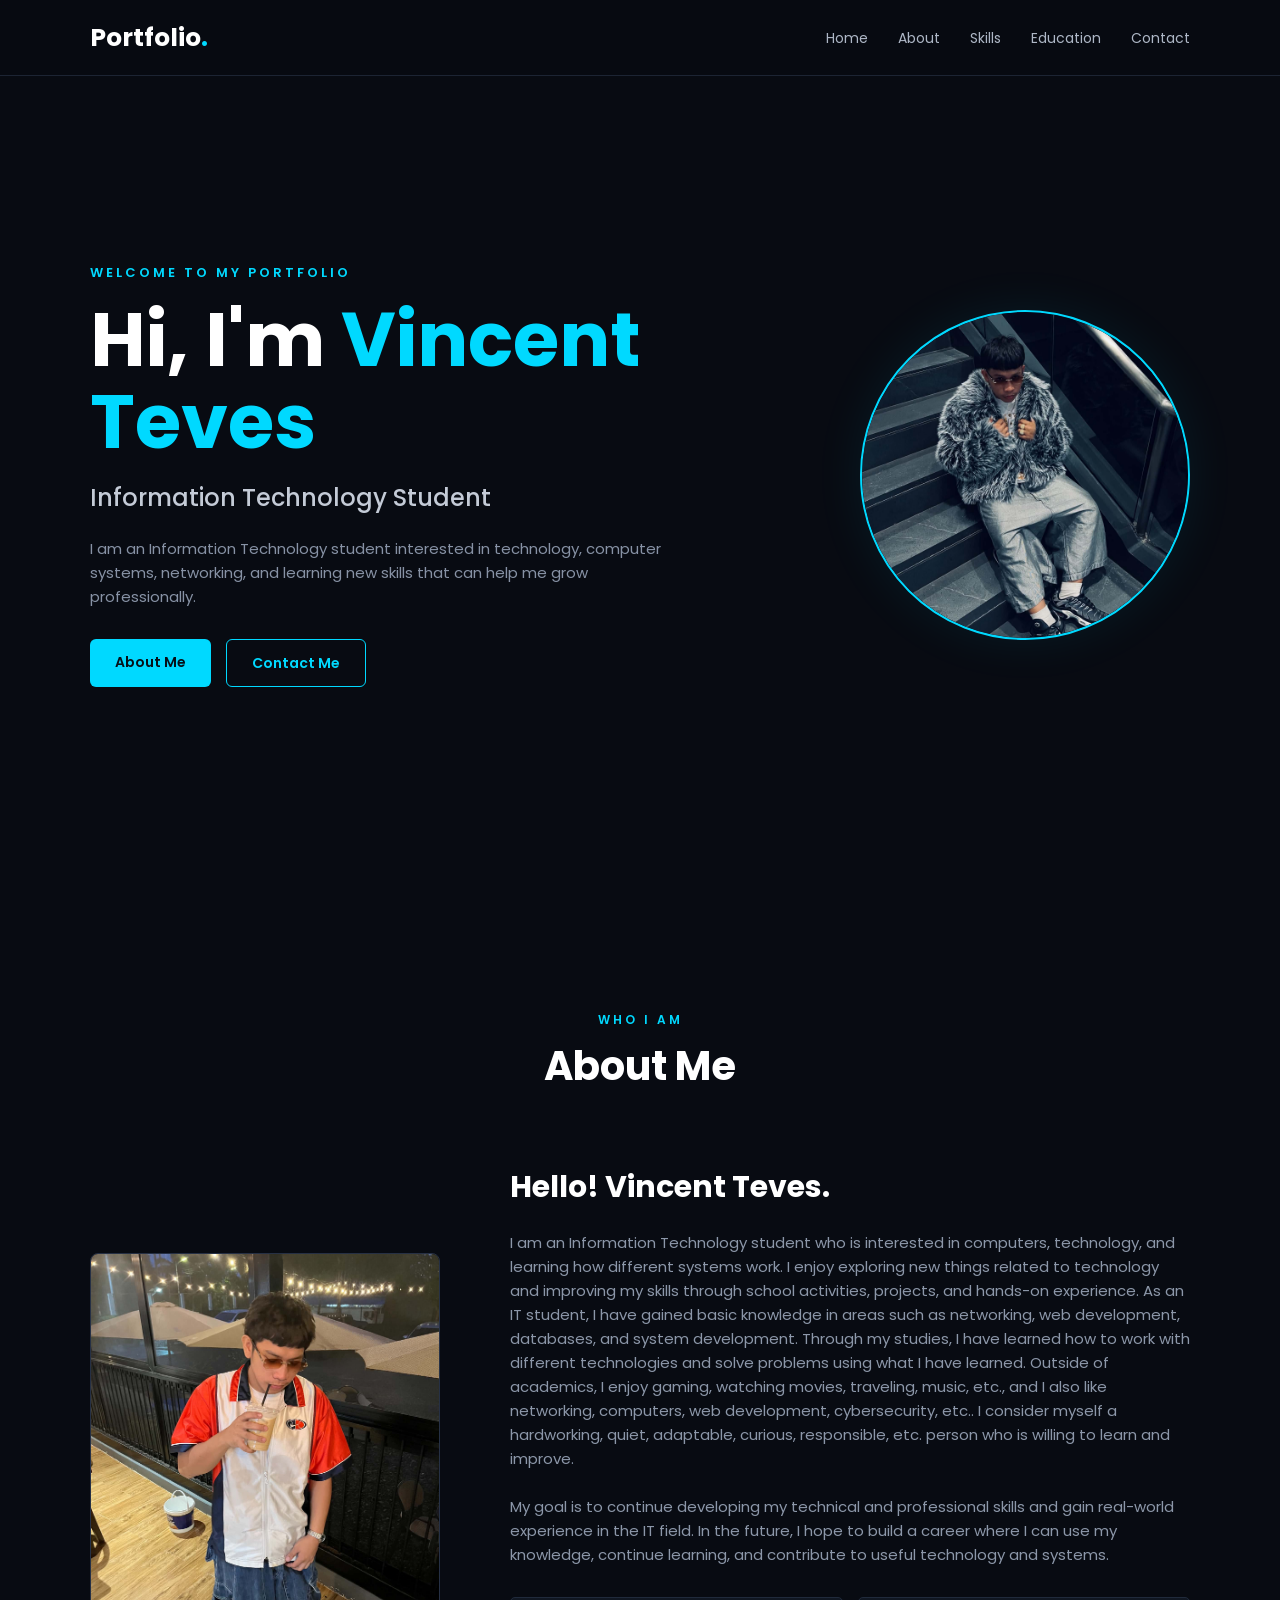
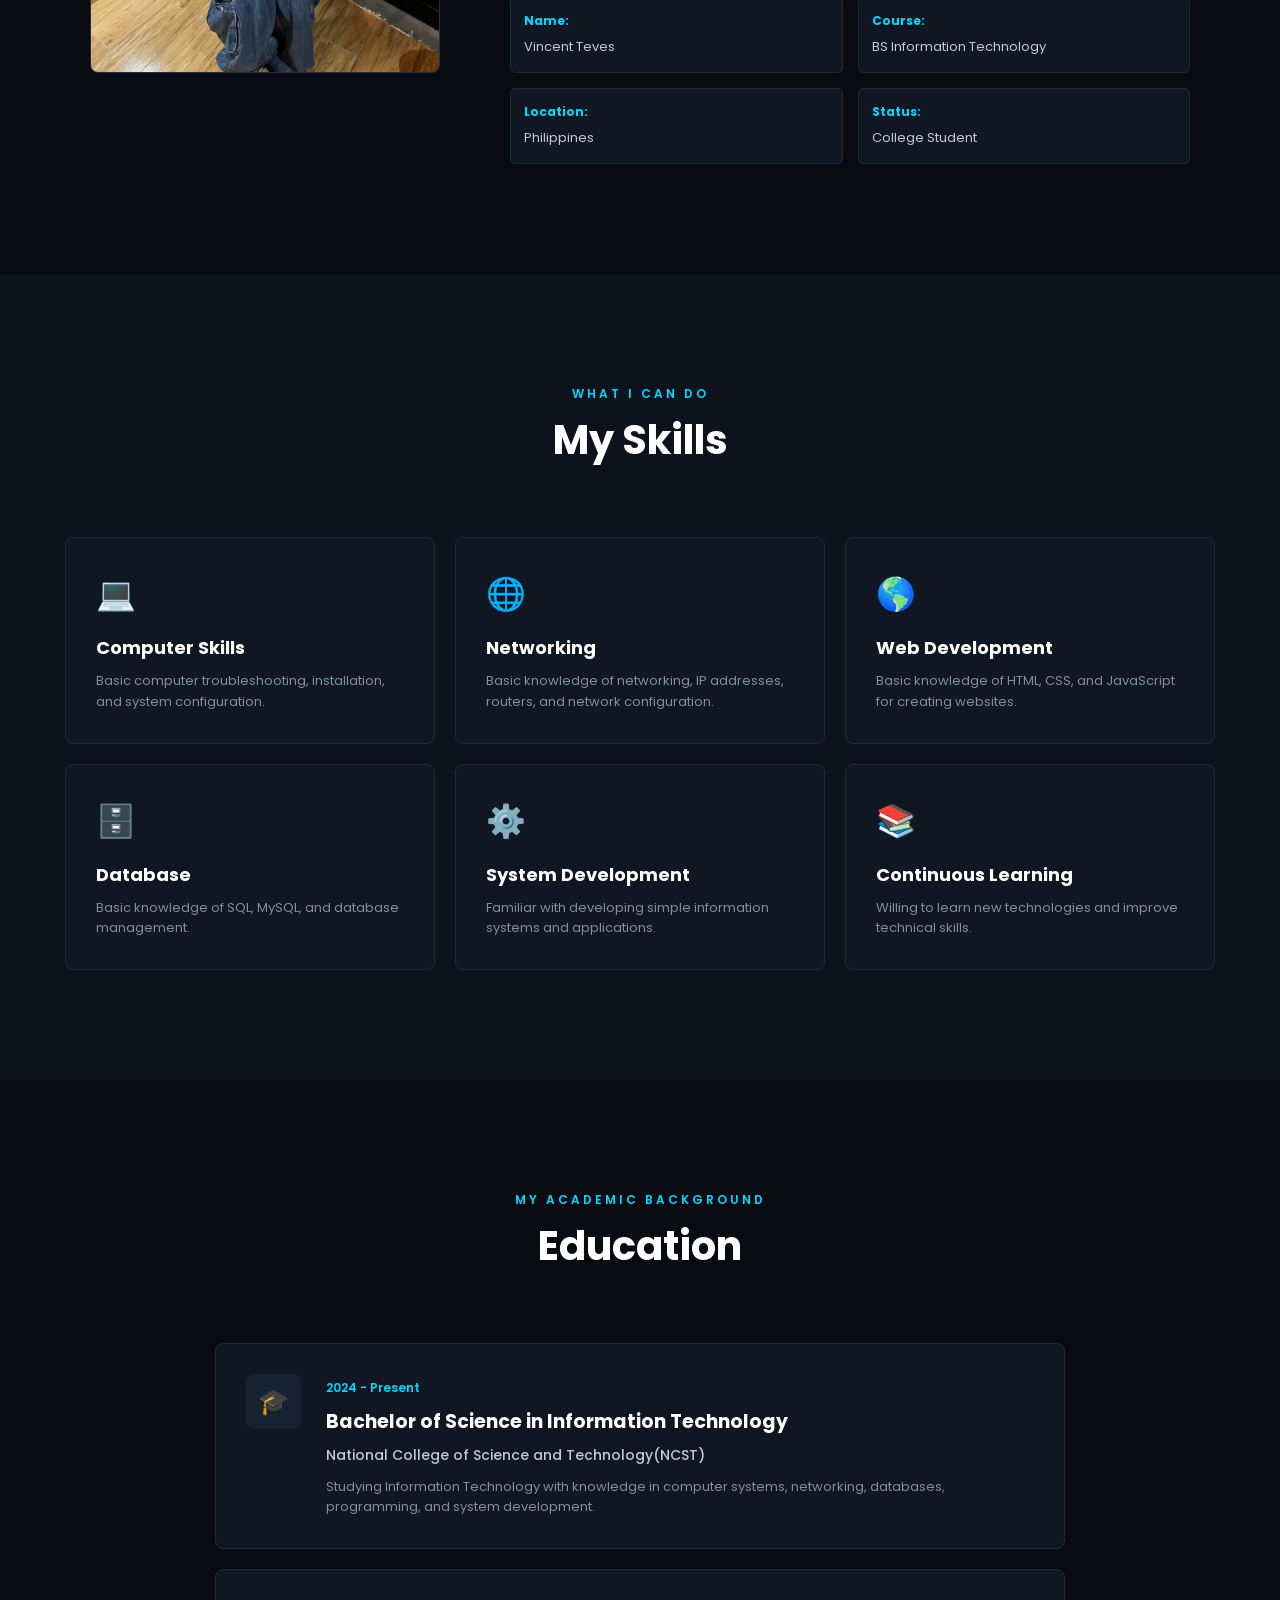
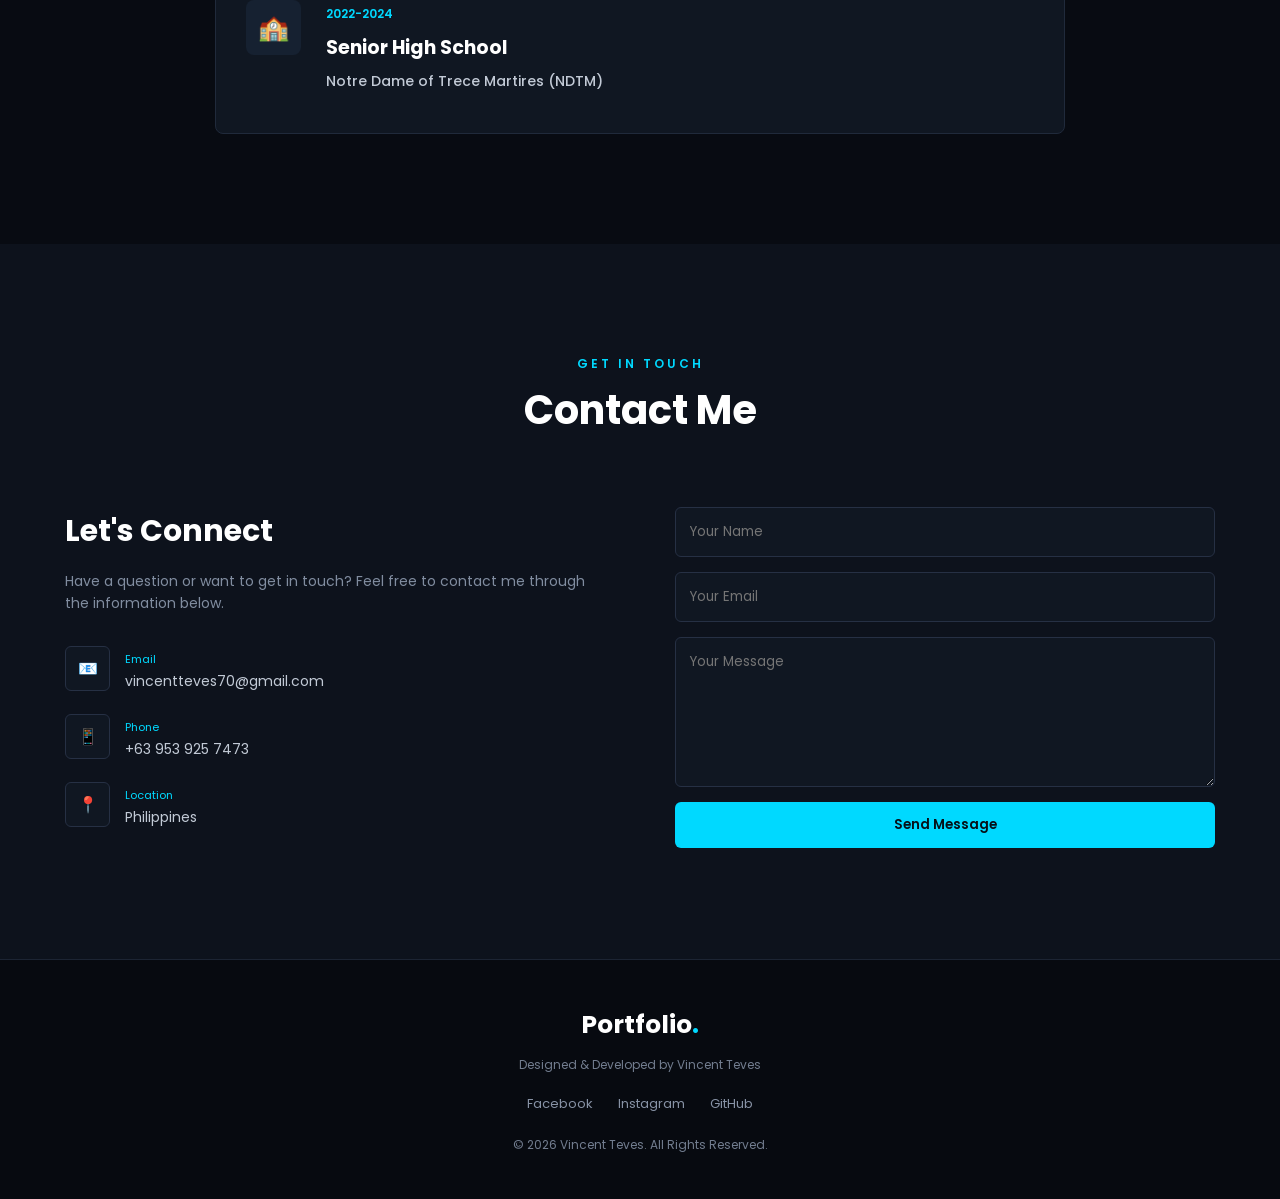
<file: index.html>
<!DOCTYPE html>
<html lang="en">
<head>
    <meta charset="UTF-8">
    <meta name="viewport" content="width=device-width, initial-scale=1.0">

    <title>6ixcent | Portfolio</title>

    <link rel="preconnect" href="https://fonts.googleapis.com">
    <link rel="preconnect" href="https://fonts.gstatic.com" crossorigin>
    <link href="https://fonts.googleapis.com/css2?family=Poppins:wght@300;400;500;600;700&display=swap" rel="stylesheet">

    <link rel="stylesheet" href="style.css">
</head>

<body>

    <!-- NAVIGATION -->
    <header> 
        <nav class="navbar">

            <a href="#home" class="logo">Portfolio<span>.</span></a>

            <button class="menu-btn" onclick="toggleMenu()">☰</button>

            <ul class="nav-links">
                <li><a href="#home">Home</a></li>
                <li><a href="#about">About</a></li>
                <li><a href="#skills">Skills</a></li>
                <li><a href="#education">Education</a></li>
                <li><a href="#contact">Contact</a></li>
            </ul>

        </nav>
    </header>


    <!-- HOME -->
    <section id="home" class="hero">

        <div class="hero-content">

            <p class="small-title">WELCOME TO MY PORTFOLIO</p>

            <h1>
                Hi, I'm <span>Vincent Teves</span>
            </h1>

            <h2>Information Technology Student</h2>

            <p class="hero-description">
                I am an Information Technology student interested in
                technology, computer systems, networking, and learning
                new skills that can help me grow professionally.
            </p>

            <div class="hero-buttons">
                <a href="#about" class="primary-btn">About Me</a>
                <a href="#contact" class="outline-btn">Contact Me</a>
            </div>

        </div>


        <div class="hero-image">

            <!-- Replace this with your image -->
            <div class="profile">
                <img src="profile.jpg" alt="My Profile photo">
            </div>

        </div>

    </section>


    <!-- ABOUT -->
    <section id="about" class="section">

        <div class="section-heading">
            <p>WHO I AM</p>
            <h2>About Me</h2>
        </div>


        <div class="about">

            <div class="about-image">

                <!-- Replace with your photo -->
                <div class="photo-box">
                  <img src="profile1.jpg" alt="My Profile Photo">
                </div>

            </div>


            <div class="about-text">

                <!-- YOU CAN EDIT THIS PART -->

                <h3>Hello! Vincent Teves.</h3>

                <p>
                    I am an Information Technology student who is interested in computers, technology, and learning how different systems work. I enjoy exploring new things related to technology and improving my skills through school activities, projects, and hands-on experience.

As an IT student, I have gained basic knowledge in areas such as networking, web development, databases, and system development. Through my studies, I have learned how to work with different technologies and solve problems using what I have learned.

Outside of academics, I enjoy gaming, watching movies, traveling, music, etc., and I also like networking, computers, web development, cybersecurity, etc.. I consider myself a hardworking, quiet, adaptable, curious, responsible, etc. person who is willing to learn and improve.
<br> <br>
My goal is to continue developing my technical and professional skills and gain real-world experience in the IT field. In the future, I hope to build a career where I can use my knowledge, continue learning, and contribute to useful technology and systems.
                </p>

                <div class="about-details">

                    <div>
                        <strong>Name:</strong>
                        <span>Vincent Teves</span>
                    </div>

                    <div>
                        <strong>Course:</strong>
                        <span>BS Information Technology</span>
                    </div>

                    <div>
                        <strong>Location:</strong>
                        <span>Philippines</span>
                    </div>

                    <div>
                        <strong>Status:</strong>
                        <span>College Student</span>
                    </div>

                </div>

            </div>

        </div>

    </section>


    <!-- SKILLS -->
    <section id="skills" class="section skills-section">

        <div class="section-heading">
            <p>WHAT I CAN DO</p>
            <h2>My Skills</h2>
        </div>


        <div class="skills-grid">

            <div class="skill">

                <div class="skill-icon">💻</div>

                <h3>Computer Skills</h3>

                <p>
                    Basic computer troubleshooting,
                    installation, and system configuration.
                </p>

            </div>


            <div class="skill">

                <div class="skill-icon">🌐</div>

                <h3>Networking</h3>

                <p>
                    Basic knowledge of networking,
                    IP addresses, routers, and network configuration.
                </p>

            </div>


            <div class="skill">

                <div class="skill-icon">🌎</div>

                <h3>Web Development</h3>

                <p>
                    Basic knowledge of HTML, CSS,
                    and JavaScript for creating websites.
                </p>

            </div>


            <div class="skill">

                <div class="skill-icon">🗄️</div>

                <h3>Database</h3>

                <p>
                    Basic knowledge of SQL, MySQL,
                    and database management.
                </p>

            </div>

            <a href="https://enrollease-system-production.up.railway.app/"
   target="_blank"
            class="skill skill-linked">

                <div class="skill-icon">⚙️</div>

                <h3>System Development</h3>

                <p>
                    Familiar with developing simple
                    information systems and applications.
                </p>
            </a>


            <div class="skill">

                <div class="skill-icon">📚</div>

                <h3>Continuous Learning</h3>

                <p>
                    Willing to learn new technologies
                    and improve technical skills.
                </p>

            </div>

        </div>

    </section>


    <!-- EDUCATION -->
    <section id="education" class="section">

        <div class="section-heading">
            <p>MY ACADEMIC BACKGROUND</p>
            <h2>Education</h2>
        </div>


        <div class="education-container">

            <div class="education-card">

                <div class="education-icon">
                    🎓
                </div>

                <div>

                    <span class="year">
                        2024 - Present
                    </span>

                    <h3>
                        Bachelor of Science in Information Technology
                    </h3>

                    <h4>
                        National College of Science and Technology(NCST)
                    </h4>

                    <p>
                        Studying Information Technology with
                        knowledge in computer systems, networking,
                        databases, programming, and system development.
                    </p>

                </div>

            </div>


            <div class="education-card">

                <div class="education-icon">
                    🏫
                </div>

                <div>

                    <span class="year">
                        2022-2024
                    </span>

                    <h3>
                        Senior High School
                    </h3>

                    <h4>
                        Notre Dame of Trece Martires (NDTM)
                    </h4>

                </div>

            </div>

        </div>

    </section>


    <!-- CONTACT -->
    <section id="contact" class="section contact-section">

        <div class="section-heading">
            <p>GET IN TOUCH</p>
            <h2>Contact Me</h2>
        </div>


        <div class="contact-container">

            <div class="contact-text">

                <h3>Let's Connect</h3>

                <p>
                    Have a question or want to get in touch?
                    Feel free to contact me through the information
                    below.
                </p>


                <div class="contact-info">

                    <div class="contact-item">
                        <div class="contact-icon">📧</div>

                        <div>
                            <small>Email</small>
                            <p>vincentteves70@gmail.com</p>
                        </div>
                    </div>


                    <div class="contact-item">
                        <div class="contact-icon">📱</div>

                        <div>
                            <small>Phone</small>
                            <p>+63 953 925 7473</p>
                        </div>
                    </div>


                    <div class="contact-item">
                        <div class="contact-icon">📍</div>

                        <div>
                            <small>Location</small>
                            <p>Philippines</p>
                        </div>
                    </div>

                </div>

            </div>


            <form class="contact-form" onsubmit="sendMessage(event)">

                <input
                    type="text"
                    placeholder="Your Name"
                    required
                >

                <input
                    type="email"
                    placeholder="Your Email"
                    required
                >

                <textarea
                    rows="6"
                    placeholder="Your Message"
                    required
                ></textarea>

                <button type="submit">
                    Send Message
                </button>

            </form>

        </div>

    </section>


    <!-- FOOTER -->
    <footer>

        <a href="#home" class="footer-logo">
            Portfolio<span>.</span>
        </a>

        <p>
            Designed & Developed by Vincent Teves
        </p>

        <div class="social-links">

            <a href="#" title="Facebook">Facebook</a>
            <a href="#" title="Instagram">Instagram</a>
            <a href="#" title="GitHub">GitHub</a>

        </div>

        <p class="copyright">
            © 2026 Vincent Teves. All Rights Reserved.
        </p>

    </footer>


    <script src="script.js"></script>

</body>
</html>
</file>
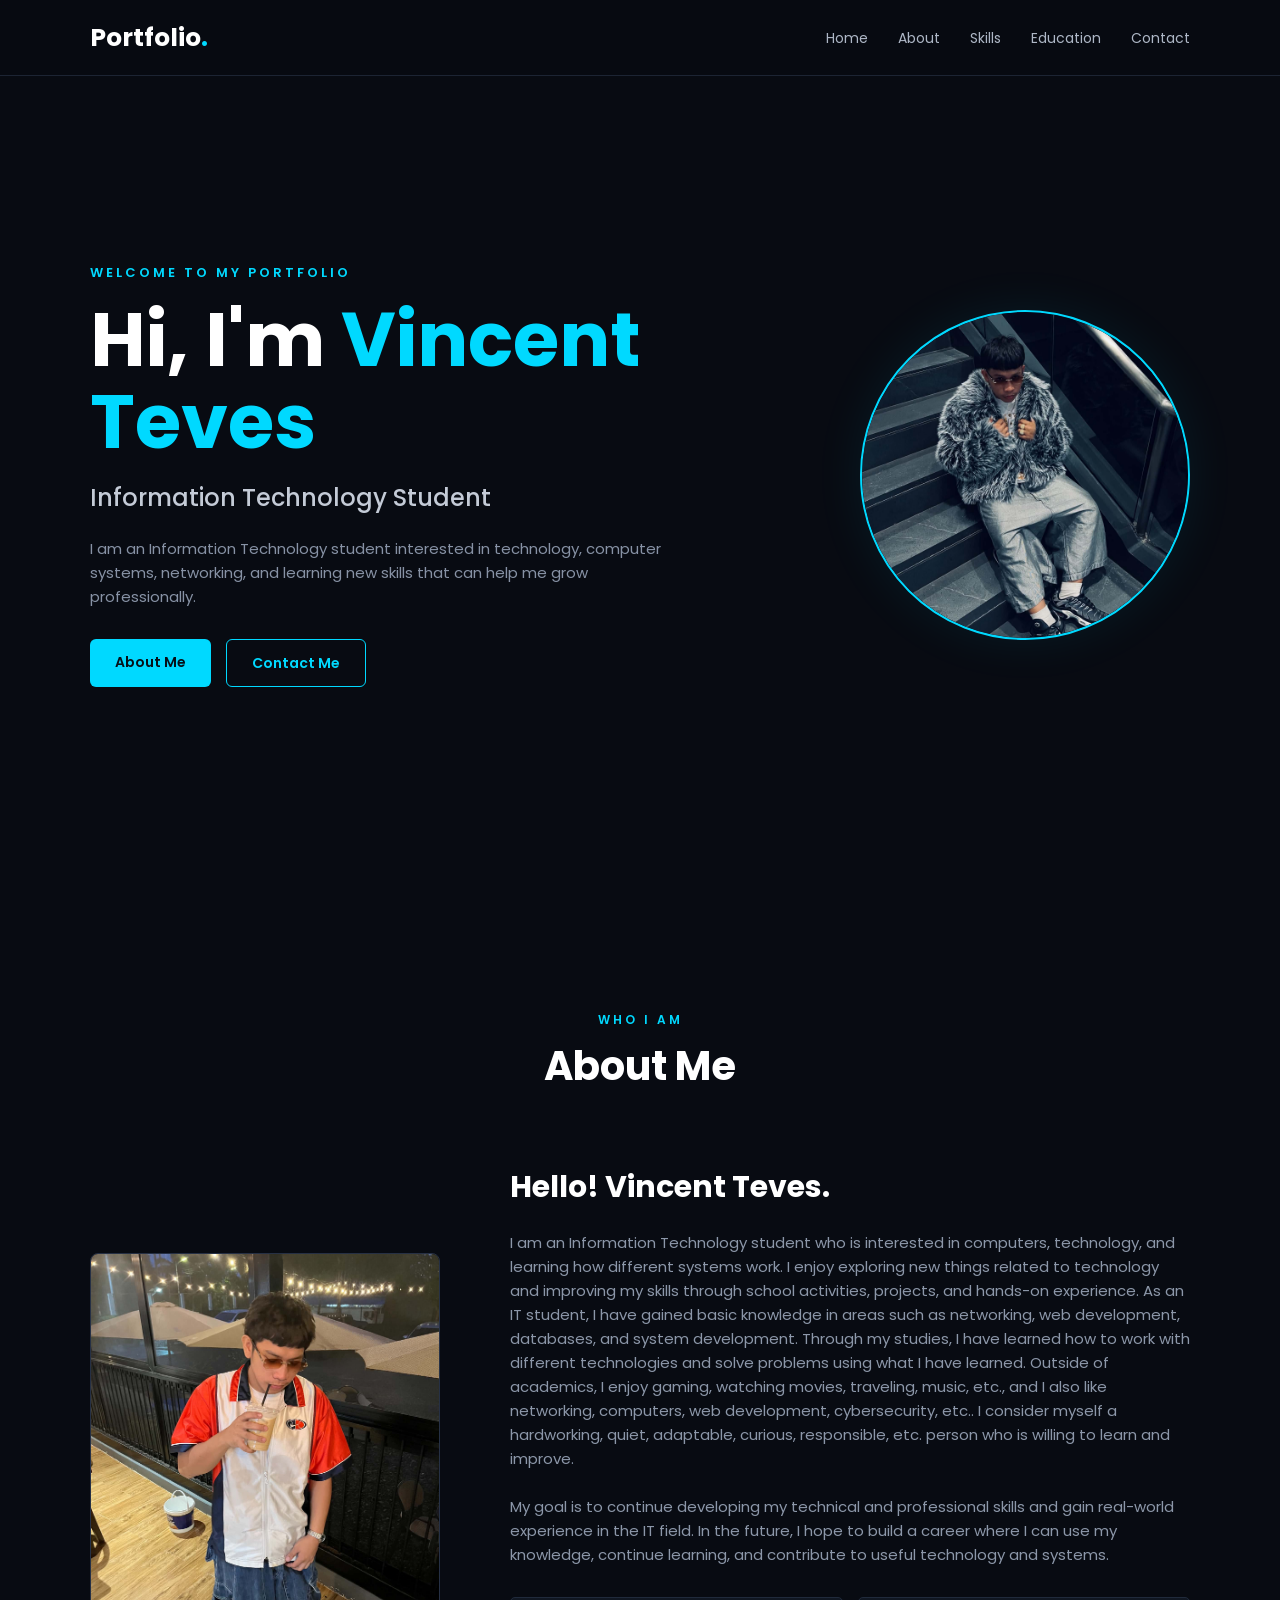
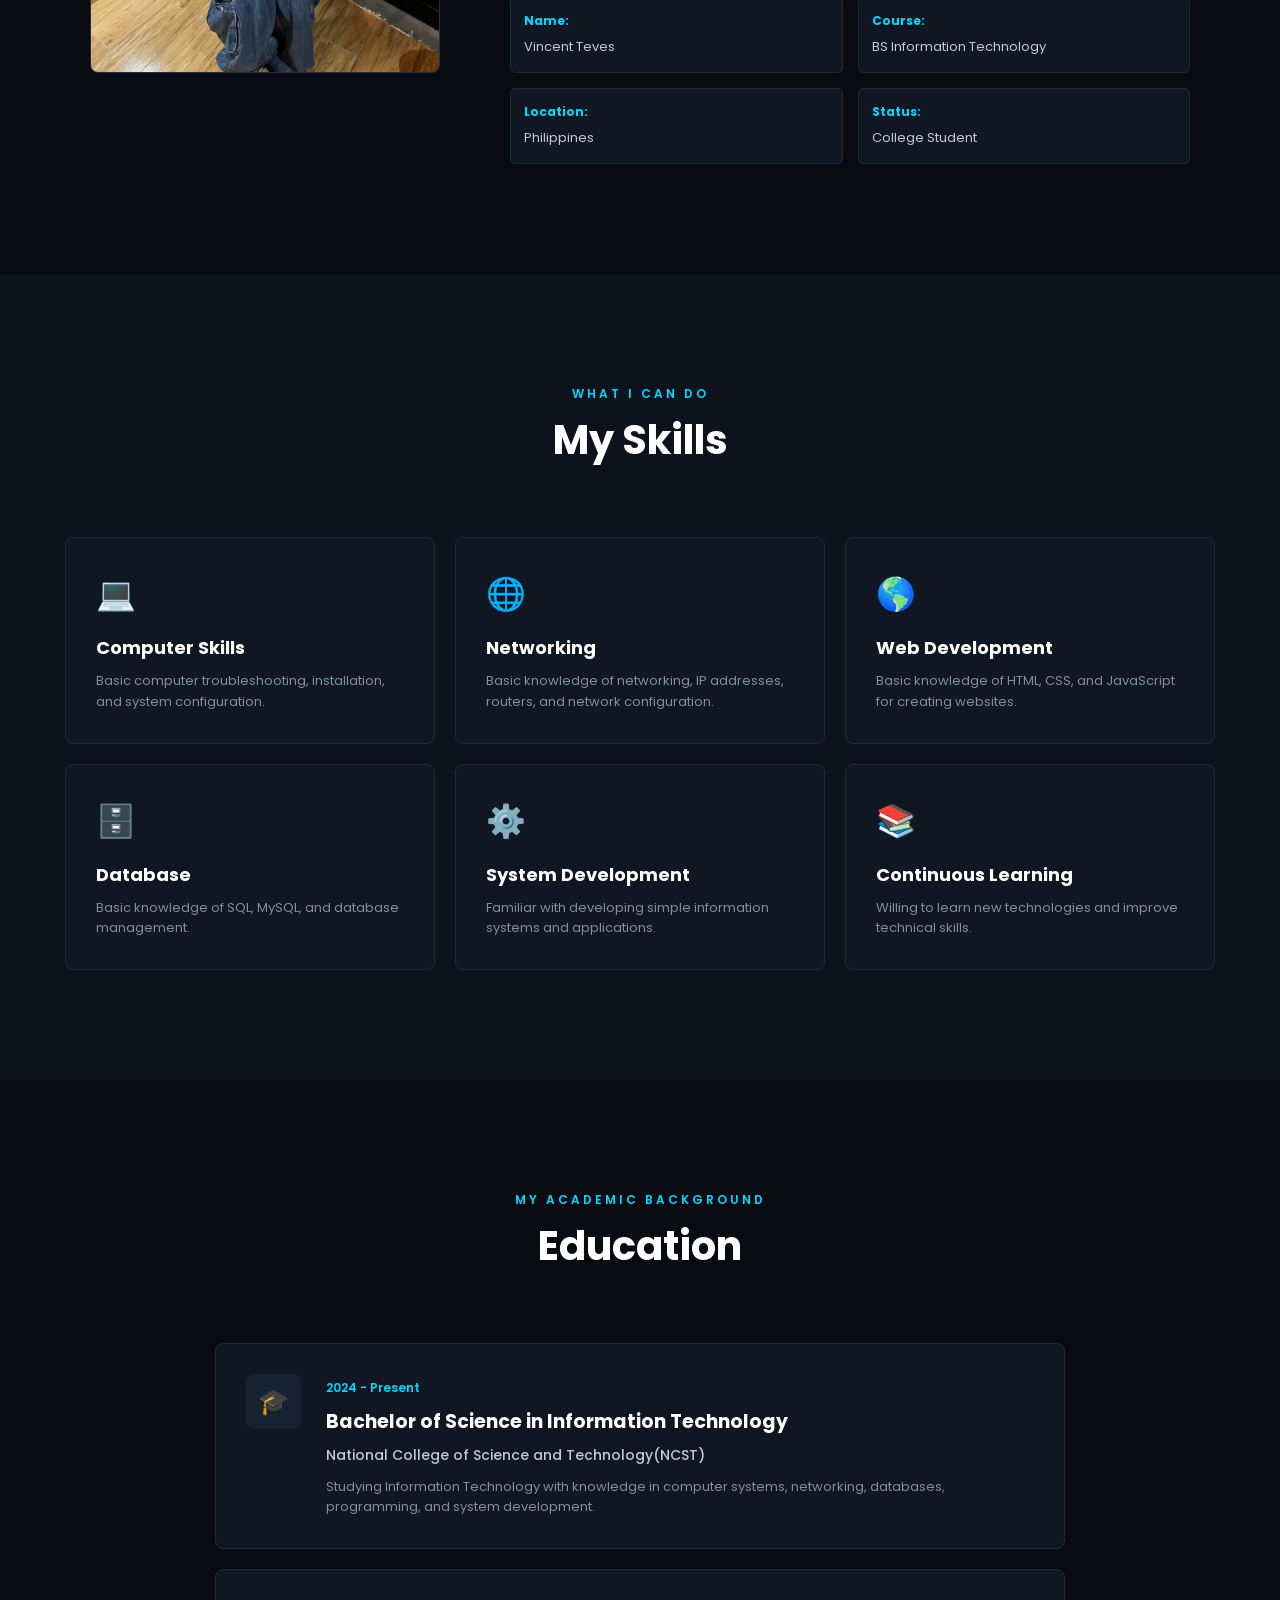
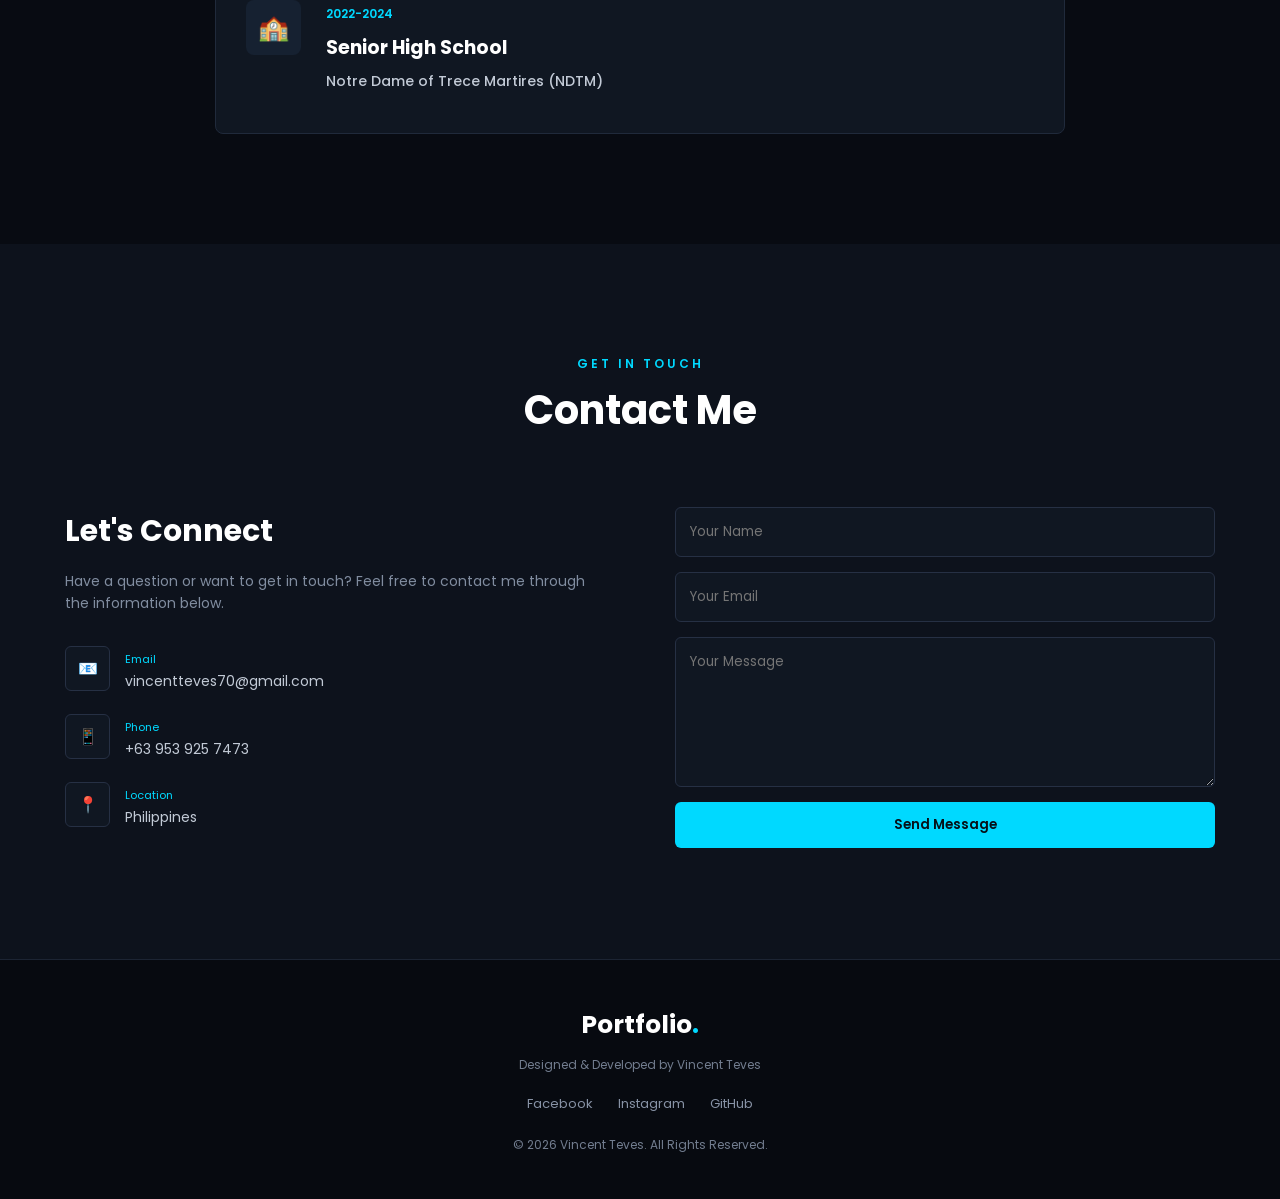
<file: New folder/index.html>
<!DOCTYPE html>
<html lang="en">
<head>
    <meta charset="UTF-8">
    <meta name="viewport" content="width=device-width, initial-scale=1.0">

    <title>6ixcent | Portfolio</title>

    <link rel="preconnect" href="https://fonts.googleapis.com">
    <link rel="preconnect" href="https://fonts.gstatic.com" crossorigin>
    <link href="https://fonts.googleapis.com/css2?family=Poppins:wght@300;400;500;600;700&display=swap" rel="stylesheet">

    <link rel="stylesheet" href="style.css">
</head>

<body>

    <!-- NAVIGATION -->
    <header> 
        <nav class="navbar">

            <a href="#home" class="logo">Portfolio<span>.</span></a>

            <button class="menu-btn" onclick="toggleMenu()">☰</button>

            <ul class="nav-links">
                <li><a href="#home">Home</a></li>
                <li><a href="#about">About</a></li>
                <li><a href="#skills">Skills</a></li>
                <li><a href="#education">Education</a></li>
                <li><a href="#contact">Contact</a></li>
            </ul>

        </nav>
    </header>


    <!-- HOME -->
    <section id="home" class="hero">

        <div class="hero-content">

            <p class="small-title">WELCOME TO MY PORTFOLIO</p>

            <h1>
                Hi, I'm <span>Vincent Teves</span>
            </h1>

            <h2>Information Technology Student</h2>

            <p class="hero-description">
                I am an Information Technology student interested in
                technology, computer systems, networking, and learning
                new skills that can help me grow professionally.
            </p>

            <div class="hero-buttons">
                <a href="#about" class="primary-btn">About Me</a>
                <a href="#contact" class="outline-btn">Contact Me</a>
            </div>

        </div>


        <div class="hero-image">

            <!-- Replace this with your image -->
            <div class="profile">
                <img src="profile.jpg" alt="My Profile photo">
            </div>

        </div>

    </section>


    <!-- ABOUT -->
    <section id="about" class="section">

        <div class="section-heading">
            <p>WHO I AM</p>
            <h2>About Me</h2>
        </div>


        <div class="about">

            <div class="about-image">

                <!-- Replace with your photo -->
                <div class="photo-box">
                  <img src="profile1.jpg" alt="My Profile Photo">
                </div>

            </div>


            <div class="about-text">

                <!-- YOU CAN EDIT THIS PART -->

                <h3>Hello! Vincent Teves.</h3>

                <p>
                    I am an Information Technology student who is interested in computers, technology, and learning how different systems work. I enjoy exploring new things related to technology and improving my skills through school activities, projects, and hands-on experience.

As an IT student, I have gained basic knowledge in areas such as networking, web development, databases, and system development. Through my studies, I have learned how to work with different technologies and solve problems using what I have learned.

Outside of academics, I enjoy gaming, watching movies, traveling, music, etc., and I also like networking, computers, web development, cybersecurity, etc.. I consider myself a hardworking, quiet, adaptable, curious, responsible, etc. person who is willing to learn and improve.
<br> <br>
My goal is to continue developing my technical and professional skills and gain real-world experience in the IT field. In the future, I hope to build a career where I can use my knowledge, continue learning, and contribute to useful technology and systems.
                </p>

                <div class="about-details">

                    <div>
                        <strong>Name:</strong>
                        <span>Vincent Teves</span>
                    </div>

                    <div>
                        <strong>Course:</strong>
                        <span>BS Information Technology</span>
                    </div>

                    <div>
                        <strong>Location:</strong>
                        <span>Philippines</span>
                    </div>

                    <div>
                        <strong>Status:</strong>
                        <span>College Student</span>
                    </div>

                </div>

            </div>

        </div>

    </section>


    <!-- SKILLS -->
    <section id="skills" class="section skills-section">

        <div class="section-heading">
            <p>WHAT I CAN DO</p>
            <h2>My Skills</h2>
        </div>


        <div class="skills-grid">

            <div class="skill">

                <div class="skill-icon">💻</div>

                <h3>Computer Skills</h3>

                <p>
                    Basic computer troubleshooting,
                    installation, and system configuration.
                </p>

            </div>


            <div class="skill">

                <div class="skill-icon">🌐</div>

                <h3>Networking</h3>

                <p>
                    Basic knowledge of networking,
                    IP addresses, routers, and network configuration.
                </p>

            </div>


            <div class="skill">

                <div class="skill-icon">🌎</div>

                <h3>Web Development</h3>

                <p>
                    Basic knowledge of HTML, CSS,
                    and JavaScript for creating websites.
                </p>

            </div>


            <div class="skill">

                <div class="skill-icon">🗄️</div>

                <h3>Database</h3>

                <p>
                    Basic knowledge of SQL, MySQL,
                    and database management.
                </p>

            </div>


            <div class="skill">

                <div class="skill-icon">⚙️</div>

                <h3>System Development</h3>

                <p>
                    Familiar with developing simple
                    information systems and applications.
                </p>

            </div>


            <div class="skill">

                <div class="skill-icon">📚</div>

                <h3>Continuous Learning</h3>

                <p>
                    Willing to learn new technologies
                    and improve technical skills.
                </p>

            </div>

        </div>

    </section>


    <!-- EDUCATION -->
    <section id="education" class="section">

        <div class="section-heading">
            <p>MY ACADEMIC BACKGROUND</p>
            <h2>Education</h2>
        </div>


        <div class="education-container">

            <div class="education-card">

                <div class="education-icon">
                    🎓
                </div>

                <div>

                    <span class="year">
                        2024 - Present
                    </span>

                    <h3>
                        Bachelor of Science in Information Technology
                    </h3>

                    <h4>
                        National College of Science and Technology(NCST)
                    </h4>

                    <p>
                        Studying Information Technology with
                        knowledge in computer systems, networking,
                        databases, programming, and system development.
                    </p>

                </div>

            </div>


            <div class="education-card">

                <div class="education-icon">
                    🏫
                </div>

                <div>

                    <span class="year">
                        2022-2024
                    </span>

                    <h3>
                        Senior High School
                    </h3>

                    <h4>
                        Notre Dame of Trece Martires (NDTM)
                    </h4>

                </div>

            </div>

        </div>

    </section>


    <!-- CONTACT -->
    <section id="contact" class="section contact-section">

        <div class="section-heading">
            <p>GET IN TOUCH</p>
            <h2>Contact Me</h2>
        </div>


        <div class="contact-container">

            <div class="contact-text">

                <h3>Let's Connect</h3>

                <p>
                    Have a question or want to get in touch?
                    Feel free to contact me through the information
                    below.
                </p>


                <div class="contact-info">

                    <div class="contact-item">
                        <div class="contact-icon">📧</div>

                        <div>
                            <small>Email</small>
                            <p>vincentteves70@gmail.com</p>
                        </div>
                    </div>


                    <div class="contact-item">
                        <div class="contact-icon">📱</div>

                        <div>
                            <small>Phone</small>
                            <p>+63 953 925 7473</p>
                        </div>
                    </div>


                    <div class="contact-item">
                        <div class="contact-icon">📍</div>

                        <div>
                            <small>Location</small>
                            <p>Philippines</p>
                        </div>
                    </div>

                </div>

            </div>


            <form class="contact-form" onsubmit="sendMessage(event)">

                <input
                    type="text"
                    placeholder="Your Name"
                    required
                >

                <input
                    type="email"
                    placeholder="Your Email"
                    required
                >

                <textarea
                    rows="6"
                    placeholder="Your Message"
                    required
                ></textarea>

                <button type="submit">
                    Send Message
                </button>

            </form>

        </div>

    </section>


    <!-- FOOTER -->
    <footer>

        <a href="#home" class="footer-logo">
            Portfolio<span>.</span>
        </a>

        <p>
            Designed & Developed by Vincent Teves
        </p>

        <div class="social-links">

            <a href="#" title="Facebook">Facebook</a>
            <a href="#" title="Instagram">Instagram</a>
            <a href="#" title="GitHub">GitHub</a>

        </div>

        <p class="copyright">
            © 2026 Vincent Teves. All Rights Reserved.
        </p>

    </footer>


    <script src="script.js"></script>

</body>
</html>
</file>
<file: style.css>
* {
    margin: 0;
    padding: 0;
    box-sizing: border-box;
    scroll-behavior: smooth;
}

body {
    font-family: "Poppins", sans-serif;
    background: #080b12;
    color: #ffffff;
    line-height: 1.6;
}

a {
    text-decoration: none;
    color: inherit;
}

section {
    scroll-margin-top: 80px;
}


/* =========================
   NAVIGATION
========================= */

header {
    position: fixed;
    top: 0;
    left: 0;

    width: 100%;

    z-index: 1000;

    background: rgba(8, 11, 18, 0.85);

    backdrop-filter: blur(15px);

    border-bottom: 1px solid #1c2433;
}

.navbar {
    max-width: 1150px;
    height: 75px;

    margin: auto;

    padding: 0 25px;

    display: flex;
    align-items: center;
    justify-content: space-between;
}

.logo,
.footer-logo {
    font-size: 25px;
    font-weight: 700;
}

.logo span,
.footer-logo span {
    color: #00d9ff;
}

.nav-links {
    display: flex;
    gap: 30px;

    list-style: none;
}

.nav-links a {
    color: #aeb7c6;

    font-size: 14px;

    transition: 0.3s;
}

.nav-links a:hover {
    color: #00d9ff;
}

.menu-btn {
    display: none;

    border: none;

    background: none;

    color: white;

    font-size: 25px;

    cursor: pointer;
}


/* =========================
   HERO
========================= */

.hero {
    max-width: 1150px;

    min-height: 100vh;

    margin: auto;

    padding: 130px 25px 80px;

    display: flex;

    align-items: center;

    justify-content: space-between;

    gap: 50px;
}

.hero-content {
    max-width: 650px;
}

.small-title {
    color: #00d9ff;

    font-size: 13px;

    font-weight: 600;

    letter-spacing: 3px;

    margin-bottom: 15px;
}

.hero h1 {
    font-size: clamp(45px, 7vw, 75px);

    line-height: 1.1;

    margin-bottom: 15px;
}

.hero h1 span {
    color: #00d9ff;
}

.hero h2 {
    color: #c4cbd7;

    font-size: 24px;

    font-weight: 500;

    margin-bottom: 20px;
}

.hero-description {
    color: #8792a5;

    max-width: 600px;

    font-size: 15px;
}

.hero-buttons {
    display: flex;

    gap: 15px;

    margin-top: 30px;
}

.primary-btn,
.outline-btn {
    padding: 12px 25px;

    border-radius: 6px;

    font-size: 14px;

    font-weight: 600;

    transition: 0.3s;
}

.primary-btn {
    background: #00d9ff;

    color: #061018;
}

.primary-btn:hover {
    transform: translateY(-3px);

    box-shadow: 0 10px 30px rgba(0, 217, 255, 0.2);
}

.outline-btn {
    border: 1px solid #00d9ff;

    color: #00d9ff;
}

.outline-btn:hover {
    background: #00d9ff;

    color: #061018;
}


/* =========================
   PROFILE
========================= */

.hero-image {
    display: flex;

    justify-content: center;

    align-items: center;
}

.profile {
    width: 330px;
    height: 330px;

    border-radius: 50%;
    overflow: hidden;

    background: #101722;

    border: 2px solid #00d9ff;

    display: flex;

    align-items: center;

    justify-content: center;

    flex-shrink: 0;

    color: #667285;

    text-align: center;

    font-size: 14px;

    box-shadow:
        0 0 50px rgba(0, 217, 255, 0.08),
        inset 0 0 50px rgba(0, 217, 255, 0.05);
}

.profile img {
    width: 100%;
    height: 100%;
    object-fit: cover;
    border-radius: 50%;
    display: block;
}


/* =========================
   SECTIONS
========================= */

.section {
    max-width: 1150px;

    margin: auto;

    padding: 110px 25px;
}

.section-heading {
    text-align: center;

    margin-bottom: 65px;
}

.section-heading p {
    color: #00d9ff;

    font-size: 12px;

    font-weight: 600;

    letter-spacing: 3px;
}

.section-heading h2 {
    font-size: 40px;

    margin-top: 5px;
}


/* =========================
   ABOUT
========================= */

.about {
    display: grid;

    grid-template-columns: 350px 1fr;

    align-items: center;

    gap: 70px;
}

.photo-box {
    height: 420px;

    background: #101722;

    border: 1px solid #263044;

    display: flex;

    align-items: center;

    justify-content: center;

    color: #667285;

    overflow: hidden;
    border-radius: 8px;
}

.photo-box img {
    width: 100%;
    height: 100%;
    object-fit: cover;
    display: block;
}
.about-text h3 {
    font-size: 30px;

    margin-bottom: 20px;
}

.about-text p {
    color: #8c97a9;

    margin-bottom: 18px;

    font-size: 15px;
}

.about-details {
    display: grid;

    grid-template-columns: 1fr 1fr;

    gap: 15px;

    margin-top: 30px;
}

.about-details div {
    padding: 13px;

    background: #101722;

    border: 1px solid #202a3b;

    border-radius: 5px;
}

.about-details strong {
    display: block;

    color: #00d9ff;

    font-size: 12px;

    margin-bottom: 3px;
}

.about-details span {
    color: #c2cad6;

    font-size: 13px;
}


/* =========================
   SKILLS
========================= */

.skills-section {
    max-width: none;

    background: #0d121c;
}

.skills-grid {
    max-width: 1150px;

    margin: auto;

    display: grid;

    grid-template-columns: repeat(3, 1fr);

    gap: 20px;
}

.skill {
    padding: 30px;

    background: #101722;

    border: 1px solid #202a3b;

    border-radius: 8px;

    transition: 0.3s;
}

.skill:hover {
    transform: translateY(-6px);

    border-color: #00d9ff;
}

.skill-icon {
    font-size: 32px;

    margin-bottom: 15px;
}

.skill h3 {
    font-size: 18px;

    margin-bottom: 8px;
}

.skill p {
    color: #818da0;

    font-size: 13px;
}


/* =========================
   EDUCATION
========================= */

.education-container {
    max-width: 850px;

    margin: auto;

    display: flex;

    flex-direction: column;

    gap: 20px;
}

.education-card {
    display: flex;

    gap: 25px;

    padding: 30px;

    background: #101722;

    border: 1px solid #202a3b;

    border-radius: 8px;

    transition: 0.3s;
}

.education-card:hover {
    border-color: #00d9ff;
}

.education-icon {
    min-width: 55px;
    height: 55px;

    display: flex;

    align-items: center;

    justify-content: center;

    background: #162131;

    border-radius: 8px;

    font-size: 25px;
}

.year {
    color: #00d9ff;

    font-size: 12px;

    font-weight: 600;
}

.education-card h3 {
    margin: 7px 0;

    font-size: 19px;
}

.education-card h4 {
    color: #c2cad6;

    font-weight: 500;

    font-size: 14px;

    margin-bottom: 10px;
}

.education-card p {
    color: #818da0;

    font-size: 13px;
}


/* =========================
   CONTACT
========================= */

.contact-section {
    max-width: none;

    background: #0d121c;
}

.contact-container {
    max-width: 1150px;

    margin: auto;

    display: grid;

    grid-template-columns: 1fr 1fr;

    gap: 70px;
}

.contact-text h3 {
    font-size: 30px;

    margin-bottom: 15px;
}

.contact-text > p {
    color: #818da0;

    font-size: 14px;

    margin-bottom: 30px;
}

.contact-item {
    display: flex;

    align-items: center;

    gap: 15px;

    margin-bottom: 20px;
}

.contact-icon {
    width: 45px;
    height: 45px;

    display: flex;

    align-items: center;

    justify-content: center;

    background: #101722;

    border: 1px solid #263044;

    border-radius: 6px;
}

.contact-item small {
    color: #00d9ff;

    font-size: 11px;
}

.contact-item p {
    color: #c2cad6;

    font-size: 14px;
}

.contact-form {
    display: flex;

    flex-direction: column;

    gap: 15px;
}

.contact-form input,
.contact-form textarea {
    width: 100%;

    padding: 14px;

    background: #101722;

    border: 1px solid #263044;

    border-radius: 6px;

    color: white;

    font-family: inherit;

    outline: none;
}

.contact-form input:focus,
.contact-form textarea:focus {
    border-color: #00d9ff;
}

.contact-form textarea {
    resize: vertical;
}

.contact-form button {
    padding: 13px;

    border: none;

    border-radius: 6px;

    background: #00d9ff;

    color: #061018;

    font-family: inherit;

    font-weight: 600;

    cursor: pointer;

    transition: 0.3s;
}

.contact-form button:hover {
    transform: translateY(-3px);

    box-shadow: 0 10px 25px rgba(0, 217, 255, 0.15);
}


/* =========================
   FOOTER
========================= */

footer {
    padding: 45px 20px;

    text-align: center;

    background: #070a10;

    border-top: 1px solid #1c2433;
}

.footer-logo {
    display: inline-block;

    margin-bottom: 10px;
}

footer p {
    color: #727d8f;

    font-size: 12px;
}

.social-links {
    display: flex;

    justify-content: center;

    gap: 25px;

    margin: 20px 0;
}

.social-links a {
    color: #8792a5;

    font-size: 13px;

    transition: 0.3s;
}

.social-links a:hover {
    color: #00d9ff;
}

.copyright {
    margin-top: 15px;
}


/* =========================
   TABLET
========================= */

@media (max-width: 900px) {

    .nav-links {
        position: absolute;

        top: 75px;
        left: 0;

        width: 100%;

        padding: 20px;

        display: none;

        flex-direction: column;

        align-items: center;

        gap: 20px;

        background: #080b12;

        border-bottom: 1px solid #1c2433;
    }

    .nav-links.active {
        display: flex;
    }

    .menu-btn {
        display: block;
    }

    .hero {
        flex-direction: column-reverse;

        text-align: center;

        justify-content: center;
    }

    .hero-buttons {
        justify-content: center;
    }

    .profile {
        width: 260px;
        height: 260px;
    }

    .about {
        grid-template-columns: 1fr;
    }

    .about-image {
        max-width: 350px;

        width: 100%;

        margin: auto;
    }

    .skills-grid {
        grid-template-columns: 1fr 1fr;
    }

    .contact-container {
        grid-template-columns: 1fr;
    }
}


/* =========================
   MOBILE
========================= */

@media (max-width: 600px) {

    .section {
        padding: 80px 20px;
    }

    .hero {
        padding-left: 20px;
        padding-right: 20px;
    }

    .hero h1 {
        font-size: 45px;
    }

    .hero h2 {
        font-size: 19px;
    }

    .hero-buttons {
        flex-direction: column;
    }

    .primary-btn,
    .outline-btn {
        text-align: center;
    }

    .skills-grid {
        grid-template-columns: 1fr;
    }

    .about-details {
        grid-template-columns: 1fr;
    }

    .section-heading h2 {
        font-size: 32px;
    }

    .education-card {
        flex-direction: column;
    }
    .skill-linked {
    display: block;
    text-decoration: none;
    color: inherit;
    cursor: pointer;
}

.skill-linked h3 {
    color: inherit;
}

.skill-linked:hover {
    transform: translateY(-5px);
}

}
</file>
<file: New folder/style.css>
* {
    margin: 0;
    padding: 0;
    box-sizing: border-box;
    scroll-behavior: smooth;
}

body {
    font-family: "Poppins", sans-serif;
    background: #080b12;
    color: #ffffff;
    line-height: 1.6;
}

a {
    text-decoration: none;
    color: inherit;
}

section {
    scroll-margin-top: 80px;
}


/* =========================
   NAVIGATION
========================= */

header {
    position: fixed;
    top: 0;
    left: 0;

    width: 100%;

    z-index: 1000;

    background: rgba(8, 11, 18, 0.85);

    backdrop-filter: blur(15px);

    border-bottom: 1px solid #1c2433;
}

.navbar {
    max-width: 1150px;
    height: 75px;

    margin: auto;

    padding: 0 25px;

    display: flex;
    align-items: center;
    justify-content: space-between;
}

.logo,
.footer-logo {
    font-size: 25px;
    font-weight: 700;
}

.logo span,
.footer-logo span {
    color: #00d9ff;
}

.nav-links {
    display: flex;
    gap: 30px;

    list-style: none;
}

.nav-links a {
    color: #aeb7c6;

    font-size: 14px;

    transition: 0.3s;
}

.nav-links a:hover {
    color: #00d9ff;
}

.menu-btn {
    display: none;

    border: none;

    background: none;

    color: white;

    font-size: 25px;

    cursor: pointer;
}


/* =========================
   HERO
========================= */

.hero {
    max-width: 1150px;

    min-height: 100vh;

    margin: auto;

    padding: 130px 25px 80px;

    display: flex;

    align-items: center;

    justify-content: space-between;

    gap: 50px;
}

.hero-content {
    max-width: 650px;
}

.small-title {
    color: #00d9ff;

    font-size: 13px;

    font-weight: 600;

    letter-spacing: 3px;

    margin-bottom: 15px;
}

.hero h1 {
    font-size: clamp(45px, 7vw, 75px);

    line-height: 1.1;

    margin-bottom: 15px;
}

.hero h1 span {
    color: #00d9ff;
}

.hero h2 {
    color: #c4cbd7;

    font-size: 24px;

    font-weight: 500;

    margin-bottom: 20px;
}

.hero-description {
    color: #8792a5;

    max-width: 600px;

    font-size: 15px;
}

.hero-buttons {
    display: flex;

    gap: 15px;

    margin-top: 30px;
}

.primary-btn,
.outline-btn {
    padding: 12px 25px;

    border-radius: 6px;

    font-size: 14px;

    font-weight: 600;

    transition: 0.3s;
}

.primary-btn {
    background: #00d9ff;

    color: #061018;
}

.primary-btn:hover {
    transform: translateY(-3px);

    box-shadow: 0 10px 30px rgba(0, 217, 255, 0.2);
}

.outline-btn {
    border: 1px solid #00d9ff;

    color: #00d9ff;
}

.outline-btn:hover {
    background: #00d9ff;

    color: #061018;
}


/* =========================
   PROFILE
========================= */

.hero-image {
    display: flex;

    justify-content: center;

    align-items: center;
}

.profile {
    width: 330px;
    height: 330px;

    border-radius: 50%;
    overflow: hidden;

    background: #101722;

    border: 2px solid #00d9ff;

    display: flex;

    align-items: center;

    justify-content: center;

    flex-shrink: 0;

    color: #667285;

    text-align: center;

    font-size: 14px;

    box-shadow:
        0 0 50px rgba(0, 217, 255, 0.08),
        inset 0 0 50px rgba(0, 217, 255, 0.05);
}

.profile img {
    width: 100%;
    height: 100%;
    object-fit: cover;
    border-radius: 50%;
    display: block;
}


/* =========================
   SECTIONS
========================= */

.section {
    max-width: 1150px;

    margin: auto;

    padding: 110px 25px;
}

.section-heading {
    text-align: center;

    margin-bottom: 65px;
}

.section-heading p {
    color: #00d9ff;

    font-size: 12px;

    font-weight: 600;

    letter-spacing: 3px;
}

.section-heading h2 {
    font-size: 40px;

    margin-top: 5px;
}


/* =========================
   ABOUT
========================= */

.about {
    display: grid;

    grid-template-columns: 350px 1fr;

    align-items: center;

    gap: 70px;
}

.photo-box {
    height: 420px;

    background: #101722;

    border: 1px solid #263044;

    display: flex;

    align-items: center;

    justify-content: center;

    color: #667285;

    overflow: hidden;
    border-radius: 8px;
}

.photo-box img {
    width: 100%;
    height: 100%;
    object-fit: cover;
    display: block;
}
.about-text h3 {
    font-size: 30px;

    margin-bottom: 20px;
}

.about-text p {
    color: #8c97a9;

    margin-bottom: 18px;

    font-size: 15px;
}

.about-details {
    display: grid;

    grid-template-columns: 1fr 1fr;

    gap: 15px;

    margin-top: 30px;
}

.about-details div {
    padding: 13px;

    background: #101722;

    border: 1px solid #202a3b;

    border-radius: 5px;
}

.about-details strong {
    display: block;

    color: #00d9ff;

    font-size: 12px;

    margin-bottom: 3px;
}

.about-details span {
    color: #c2cad6;

    font-size: 13px;
}


/* =========================
   SKILLS
========================= */

.skills-section {
    max-width: none;

    background: #0d121c;
}

.skills-grid {
    max-width: 1150px;

    margin: auto;

    display: grid;

    grid-template-columns: repeat(3, 1fr);

    gap: 20px;
}

.skill {
    padding: 30px;

    background: #101722;

    border: 1px solid #202a3b;

    border-radius: 8px;

    transition: 0.3s;
}

.skill:hover {
    transform: translateY(-6px);

    border-color: #00d9ff;
}

.skill-icon {
    font-size: 32px;

    margin-bottom: 15px;
}

.skill h3 {
    font-size: 18px;

    margin-bottom: 8px;
}

.skill p {
    color: #818da0;

    font-size: 13px;
}


/* =========================
   EDUCATION
========================= */

.education-container {
    max-width: 850px;

    margin: auto;

    display: flex;

    flex-direction: column;

    gap: 20px;
}

.education-card {
    display: flex;

    gap: 25px;

    padding: 30px;

    background: #101722;

    border: 1px solid #202a3b;

    border-radius: 8px;

    transition: 0.3s;
}

.education-card:hover {
    border-color: #00d9ff;
}

.education-icon {
    min-width: 55px;
    height: 55px;

    display: flex;

    align-items: center;

    justify-content: center;

    background: #162131;

    border-radius: 8px;

    font-size: 25px;
}

.year {
    color: #00d9ff;

    font-size: 12px;

    font-weight: 600;
}

.education-card h3 {
    margin: 7px 0;

    font-size: 19px;
}

.education-card h4 {
    color: #c2cad6;

    font-weight: 500;

    font-size: 14px;

    margin-bottom: 10px;
}

.education-card p {
    color: #818da0;

    font-size: 13px;
}


/* =========================
   CONTACT
========================= */

.contact-section {
    max-width: none;

    background: #0d121c;
}

.contact-container {
    max-width: 1150px;

    margin: auto;

    display: grid;

    grid-template-columns: 1fr 1fr;

    gap: 70px;
}

.contact-text h3 {
    font-size: 30px;

    margin-bottom: 15px;
}

.contact-text > p {
    color: #818da0;

    font-size: 14px;

    margin-bottom: 30px;
}

.contact-item {
    display: flex;

    align-items: center;

    gap: 15px;

    margin-bottom: 20px;
}

.contact-icon {
    width: 45px;
    height: 45px;

    display: flex;

    align-items: center;

    justify-content: center;

    background: #101722;

    border: 1px solid #263044;

    border-radius: 6px;
}

.contact-item small {
    color: #00d9ff;

    font-size: 11px;
}

.contact-item p {
    color: #c2cad6;

    font-size: 14px;
}

.contact-form {
    display: flex;

    flex-direction: column;

    gap: 15px;
}

.contact-form input,
.contact-form textarea {
    width: 100%;

    padding: 14px;

    background: #101722;

    border: 1px solid #263044;

    border-radius: 6px;

    color: white;

    font-family: inherit;

    outline: none;
}

.contact-form input:focus,
.contact-form textarea:focus {
    border-color: #00d9ff;
}

.contact-form textarea {
    resize: vertical;
}

.contact-form button {
    padding: 13px;

    border: none;

    border-radius: 6px;

    background: #00d9ff;

    color: #061018;

    font-family: inherit;

    font-weight: 600;

    cursor: pointer;

    transition: 0.3s;
}

.contact-form button:hover {
    transform: translateY(-3px);

    box-shadow: 0 10px 25px rgba(0, 217, 255, 0.15);
}


/* =========================
   FOOTER
========================= */

footer {
    padding: 45px 20px;

    text-align: center;

    background: #070a10;

    border-top: 1px solid #1c2433;
}

.footer-logo {
    display: inline-block;

    margin-bottom: 10px;
}

footer p {
    color: #727d8f;

    font-size: 12px;
}

.social-links {
    display: flex;

    justify-content: center;

    gap: 25px;

    margin: 20px 0;
}

.social-links a {
    color: #8792a5;

    font-size: 13px;

    transition: 0.3s;
}

.social-links a:hover {
    color: #00d9ff;
}

.copyright {
    margin-top: 15px;
}


/* =========================
   TABLET
========================= */

@media (max-width: 900px) {

    .nav-links {
        position: absolute;

        top: 75px;
        left: 0;

        width: 100%;

        padding: 20px;

        display: none;

        flex-direction: column;

        align-items: center;

        gap: 20px;

        background: #080b12;

        border-bottom: 1px solid #1c2433;
    }

    .nav-links.active {
        display: flex;
    }

    .menu-btn {
        display: block;
    }

    .hero {
        flex-direction: column-reverse;

        text-align: center;

        justify-content: center;
    }

    .hero-buttons {
        justify-content: center;
    }

    .profile {
        width: 260px;
        height: 260px;
    }

    .about {
        grid-template-columns: 1fr;
    }

    .about-image {
        max-width: 350px;

        width: 100%;

        margin: auto;
    }

    .skills-grid {
        grid-template-columns: 1fr 1fr;
    }

    .contact-container {
        grid-template-columns: 1fr;
    }
}


/* =========================
   MOBILE
========================= */

@media (max-width: 600px) {

    .section {
        padding: 80px 20px;
    }

    .hero {
        padding-left: 20px;
        padding-right: 20px;
    }

    .hero h1 {
        font-size: 45px;
    }

    .hero h2 {
        font-size: 19px;
    }

    .hero-buttons {
        flex-direction: column;
    }

    .primary-btn,
    .outline-btn {
        text-align: center;
    }

    .skills-grid {
        grid-template-columns: 1fr;
    }

    .about-details {
        grid-template-columns: 1fr;
    }

    .section-heading h2 {
        font-size: 32px;
    }

    .education-card {
        flex-direction: column;
    }

}
</file>
